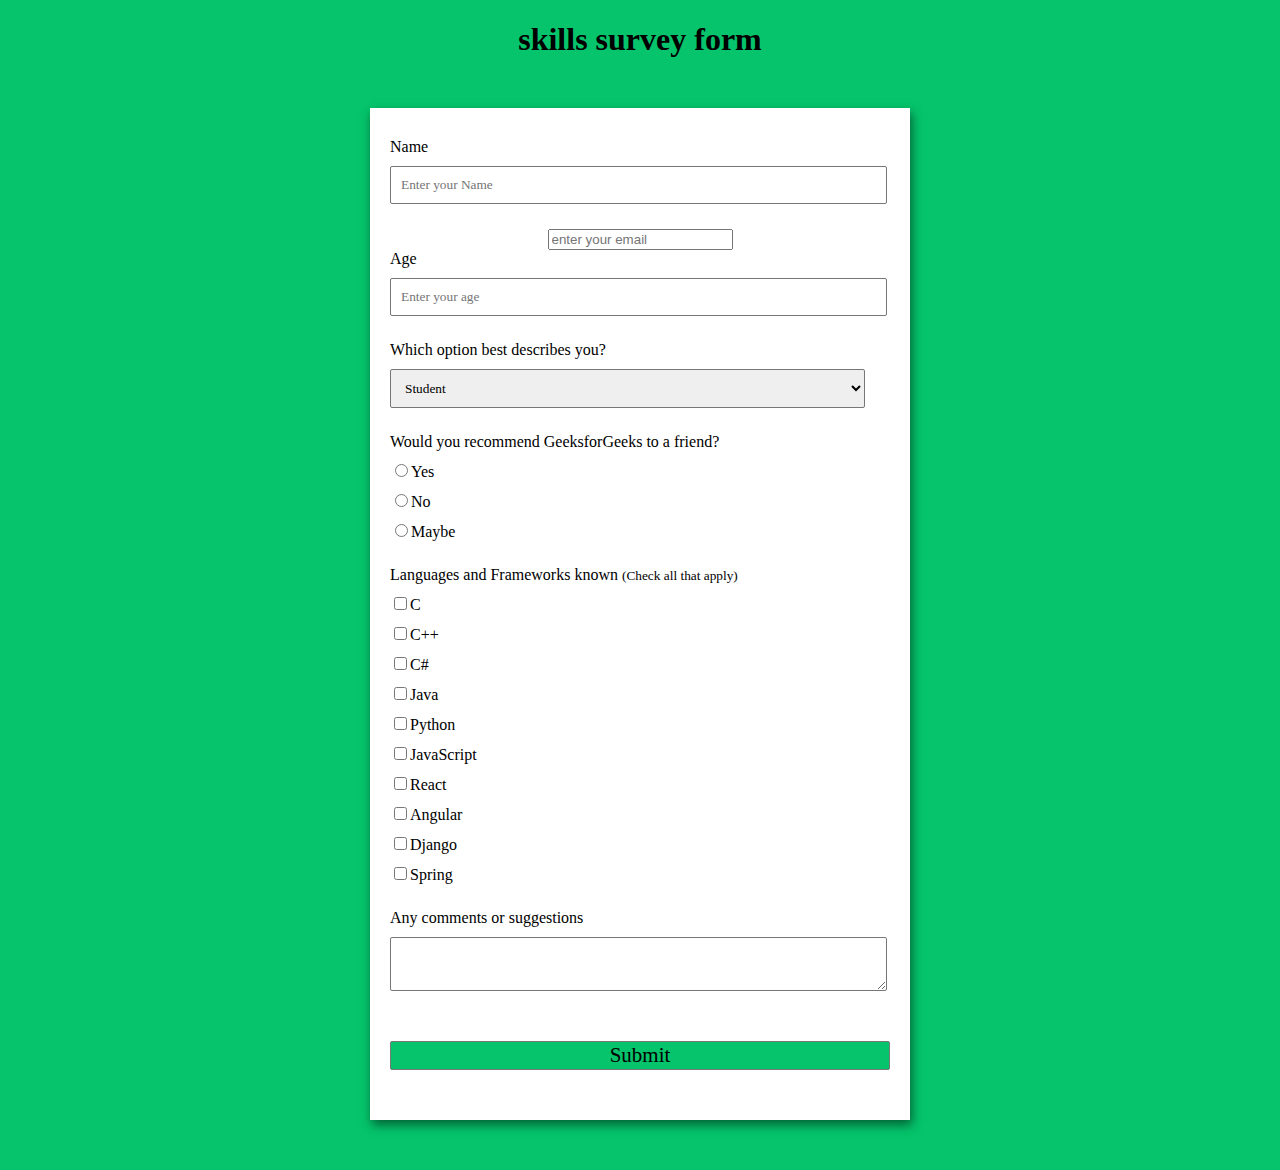
<file: Build a Survey Form/index.html>
<!DOCTYPE html>
<html lang="en">
<head>
    <meta charset="UTF-8">
    <meta name="viewport" content="width=device-width, initial-scale=1.0">
    <title>survey-form</title>
<link rel="stylesheet" href="style.css">
</head>
<body>
    <h1>skills survey form</h1>

<!-- create form -->
    <form id="form">

        <!-- details -->
        <div class="form-control">
            <label for="name" id="label-name">
                Name
            </label>

            <!-- input type text -->
            <input type="text" id="name"
            placeholder="Enter your Name"/>

        </div>

        <div class="from-control">
            <label for="email"></label>


        <!-- input type email -->

        <input type="email"  id="email"
            placeholder="enter your email"/>

        </div>

        <div class="form-control">
            <label for="age" id="label-age">
                Age
            </label>
 
            <!-- Input Type Text -->
            <input type="text" id="age"
                   placeholder="Enter your age" />
        </div>
        <div class="form-control">
            <label for="role" id="label-role">
                Which option best describes you?
            </label>
 
            <!-- Dropdown options -->
            <select name="role" id="role">
                <option value="student">Student</option>
                <option value="intern">Intern</option>
                <option value="professional">
                    Professional
                </option>
                <option value="other">Other</option>
            </select>
        </div>
 
        <div class="form-control">
            <label>
                Would you recommend GeeksforGeeks
                to a friend?
            </label>
 
            <!-- Input Type Radio Button -->
            <label for="recommed-1">
                <input type="radio" id="recommed-1"
                       name="recommed">Yes
                  </input>
            </label>
            <label for="recommed-2">
                <input type="radio" id="recommed-2"
                       name="recommed">No
                  </input>
            </label>
            <label for="recommed-3">
                <input type="radio" id="recommed-3"
                       name="recommed">Maybe
                  </input>
            </label>
        </div>
 
        <div class="form-control">
            <label>Languages and Frameworks known
                <small>(Check all that apply)</small>
            </label>
            <!-- Input Type Checkbox -->
            <label for="inp-1">
                <input type="checkbox" name="inp">C
                  </input>
              </label>
            <label for="inp-2">
                <input type="checkbox" name="inp">C++
                  </input>
            </label>
            <label for="inp-3">
                <input type="checkbox" name="inp">C#
                  </input>
            </label>
            <label for="inp-4">
                <input type="checkbox" name="inp">Java
                  </input>
            </label>
            <label for="inp-5">
                <input type="checkbox" name="inp">Python
                  </input>
            </label>
            <label for="inp-6">
                <input type="checkbox" name="inp">JavaScript
                  </input>
            </label>
            <label for="inp-7">
                <input type="checkbox" name="inp">React
                  </input>
            </label>
            <label for="inp-7">
                <input type="checkbox" name="inp">Angular
                  </input>
            </label>
            <label for="inp-7">
                <input type="checkbox" name="inp">Django
                  </input>
            </label>
            <label for="inp-7">
                <input type="checkbox" name="inp">Spring
                  </input>
            </label>
        </div>
 
        <div class="form-control">
            <label for="comment">
                Any comments or suggestions
            </label>
 
            <!-- multi-line text input control -->
            <textarea name="comment" id="comment"
                      placeholder="Enter your comment here">
            </textarea>
        </div>
 
        <!-- Multi-line Text Input Control -->
        <button type="submit" value="submit">
            Submit
        </button>




    </form>
    
</body>
</html>
</file>
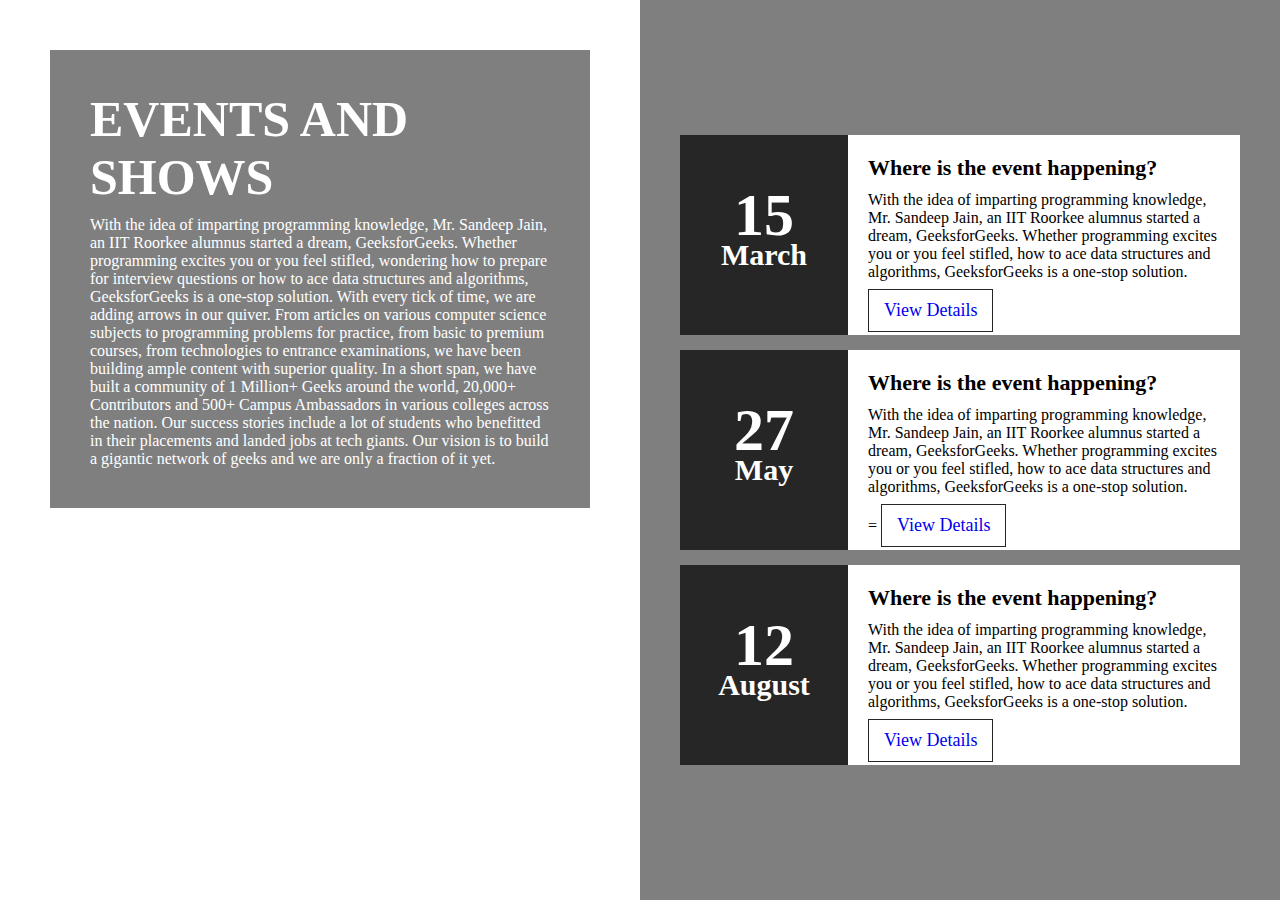
<file: Event Webpage/index.html>
<!DOCTYPE html>
<html lang="en">
<head>
    <meta charset="UTF-8">
    <meta name="viewport" content="width=device-width, initial-scale=1.0">
    <title>event webpage</title>
    <link rel="stylesheet" href="style.css">
</head>
<body>
   
    <section>
        <div class="leftBox">
            <div class="content">
                <h1>
                    Events and Shows
                </h1>
                <p>
                    With the idea of imparting programming
                    knowledge, Mr. Sandeep Jain, an IIT
                    Roorkee alumnus started a dream,
                    GeeksforGeeks. Whether programming
                    excites you or you feel stifled,
                    wondering how to prepare for
                    interview questions or
                    how to ace data structures and
                    algorithms, GeeksforGeeks is a
                    one-stop solution. With every
                    tick of time, we are adding arrows
                    in our quiver. From articles on
                    various computer science subjects
                    to programming problems for practice,
                    from basic to premium courses, from
                    technologies to entrance examinations,
                    we have been building ample content
                    with superior quality. In a short
                    span, we have built a community of
                    1 Million+ Geeks around the world, 20,000+
                    Contributors and 500+ Campus Ambassadors
                    in various colleges across the nation.
                    Our success stories include a lot of
                    students who benefitted in their
                    placements and landed jobs at tech
                    giants. Our vision is to build a gigantic
                    network of geeks and we are only a
                    fraction of it yet.
                </p>
            </div>
        </div>
        <div class="events">
            <ul>
                <li>
                    <div class="time">
                        <h2>
                            15 <br><span>March</span>
                        </h2>
                    </div>
                    <div class="details">
                        <h3>
                            Where is the event happening?
                        </h3>
                        <p>
                            With the idea of imparting programming
                            knowledge, Mr. Sandeep Jain, an IIT
                            Roorkee alumnus started a dream,
                            GeeksforGeeks. Whether programming
                            excites you or you feel stifled,
                            how to ace data structures and
                            algorithms, GeeksforGeeks is a
                            one-stop solution.
                        </p>
                        <a href="#">View Details</a>
                    </div>
                    <div style="clear: both;"></div>
                </li>
                <li>
                    <div class="time">
                        <h2>
                            27 <br><span>May</span>
                        </h2>
                    </div>
                    <div class="details">
                        <h3>
                            Where is the event happening?
                        </h3>
                        <p>
                            With the idea of imparting programming
                            knowledge, Mr. Sandeep Jain, an IIT
                            Roorkee alumnus started a dream,
                            GeeksforGeeks. Whether programming
                            excites you or you feel stifled,
                            how to ace data structures and
                            algorithms, GeeksforGeeks is a
                            one-stop solution.
                        </p>=
                        <a href="#">View Details</a>
                    </div>
                    <div style="clear:both;"></div>
                </li>
                <li>
                    <div class="time">
                        <h2>
                            12 <br><span>August</span>
                        </h2>
                    </div>
                    <div class="details">
                        <h3>
                            Where is the event happening?
                        </h3>
                        <p>
                            With the idea of imparting programming
                            knowledge, Mr. Sandeep Jain, an IIT
                            Roorkee alumnus started a dream,
                            GeeksforGeeks. Whether programming
                            excites you or you feel stifled,
                            how to ace data structures and
                            algorithms, GeeksforGeeks is a
                            one-stop solution.
                        </p>
                        <a href="#">View Details</a>
                    </div>
                    <div style="clear:both;"></div>
                </li>
            </ul>
        </div>
    </section>
    
</body>
</html>
</file>
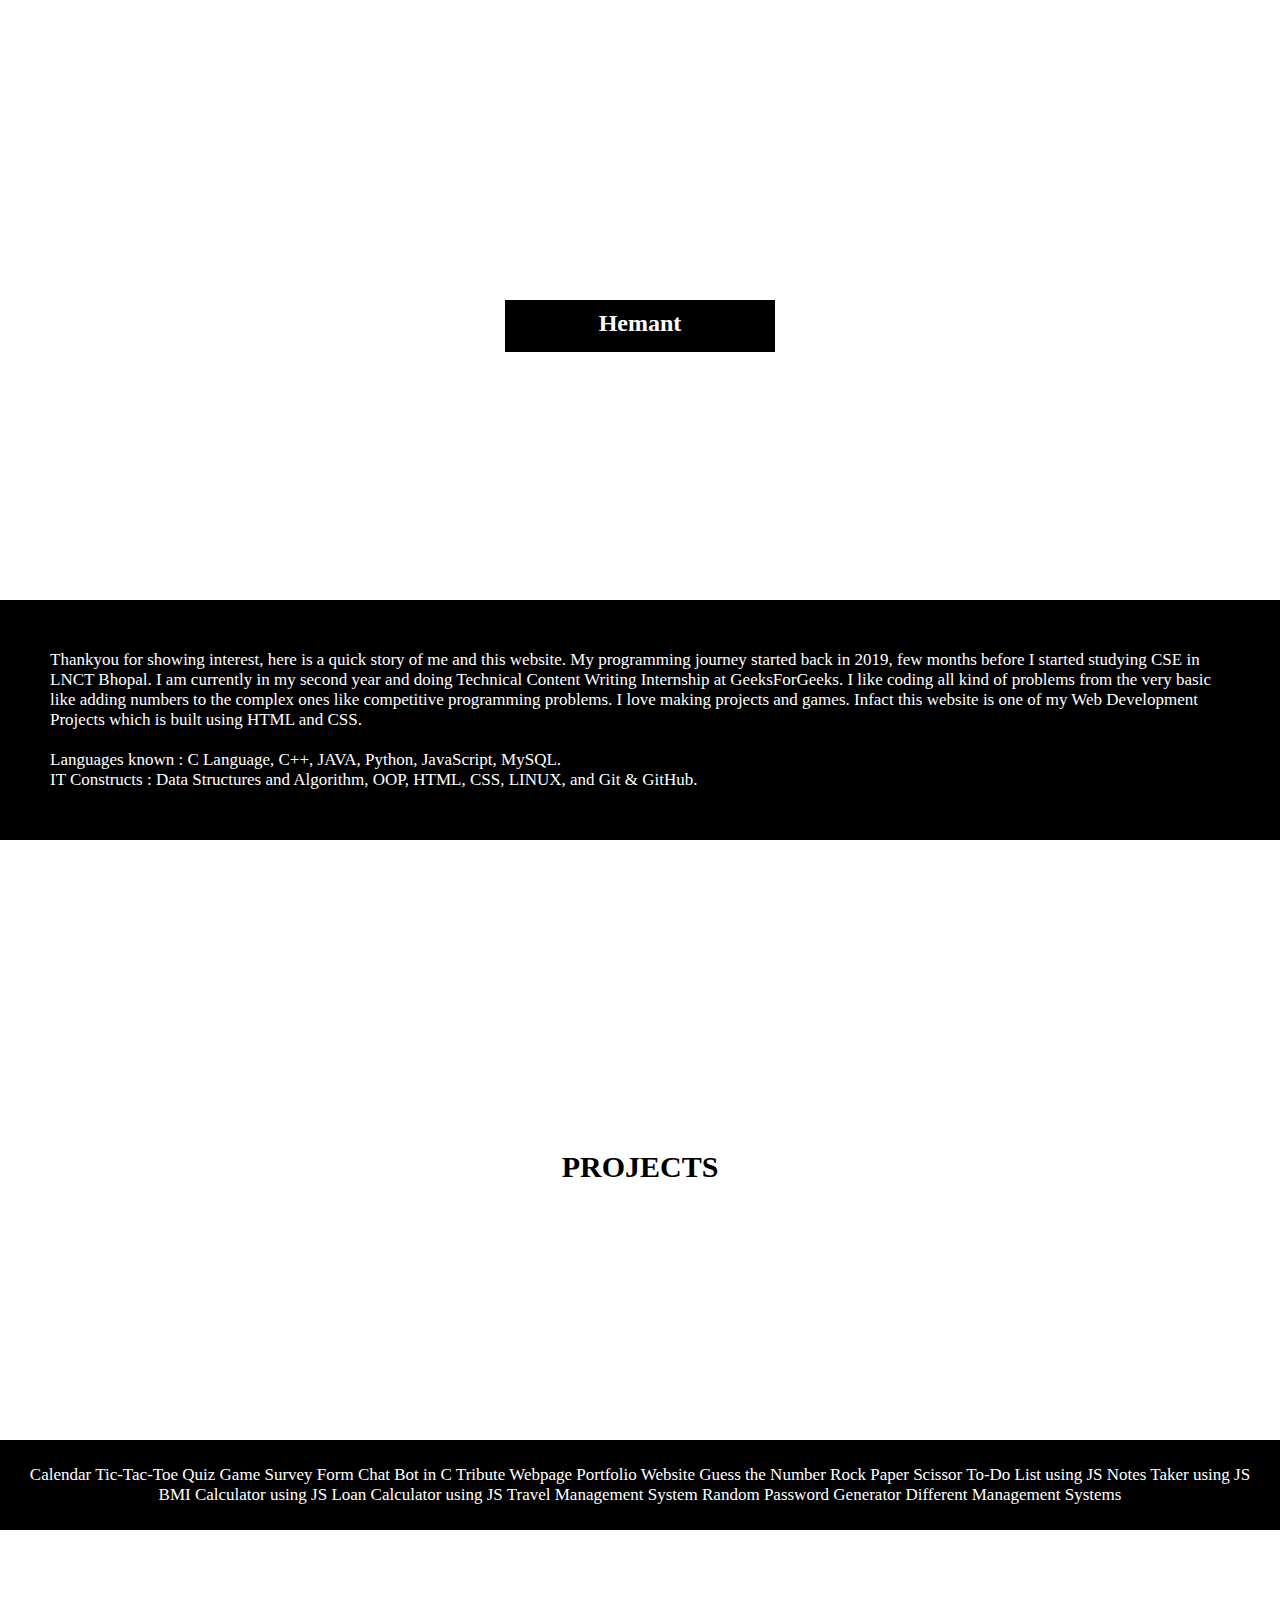
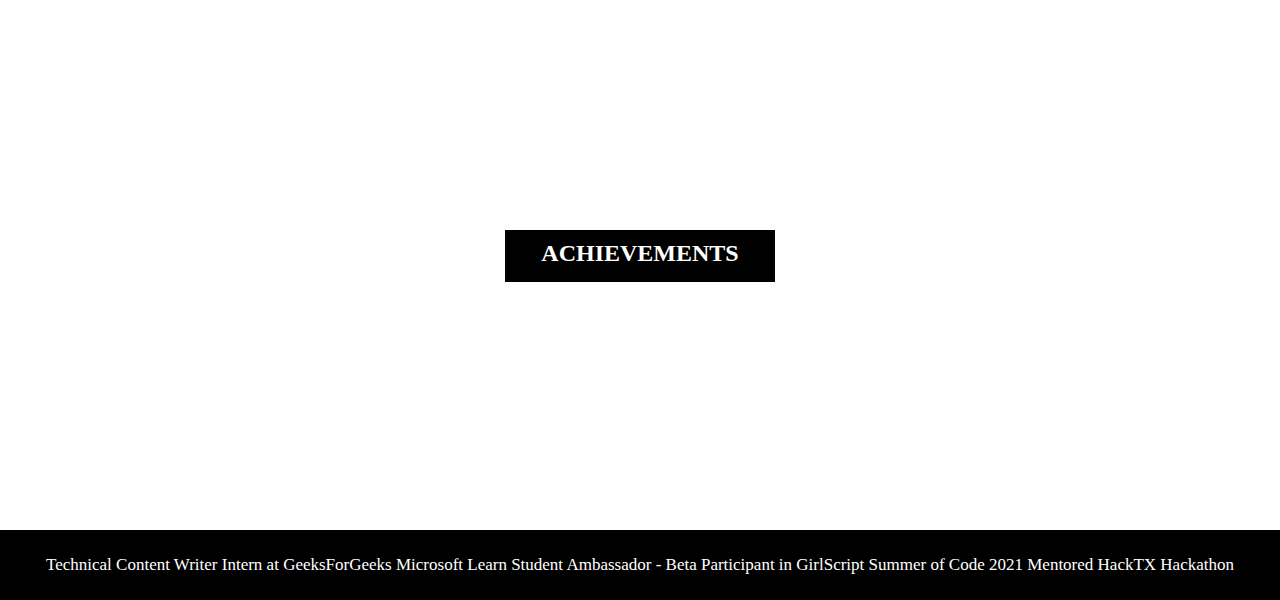
<file: Parallax Webpage/index.html>
<!DOCTYPE html>
<html lang="en">
<head>
    <meta charset="UTF-8">
    <meta name="viewport" content="width=device-width, initial-scale=1.0">
    <title>parallax webpage</title>
    <link rel="stylesheet" href="style.css">
</head>
<body>
    	<!-- Giving title of the first parallax -->
	<div class="parallax-1">
		<h2>Hemant</h2>
	</div>

	<!--Content of first parallax -->
	<div class="para-1">
		<p>
			Thankyou for showing interest, 
			here is a quick story of me and
			this website. My programming 
			journey started back in 2019, 
			few months before I started 
			studying CSE in LNCT Bhopal. 
			I am currently in my second 
			year and doing Technical 
			Content Writing Internship
			at GeeksForGeeks. I like 
			coding all kind of problems 
			from the very basic like adding 
			numbers to the complex ones like
			competitive programming problems.
			I love making projects and games.
			Infact this website is one of my 
			Web Development Projects which 
			is built using HTML and CSS.<br>
			<br>Languages known : C Language, 
			C++, JAVA, Python, JavaScript, 
			MySQL.<br> IT Constructs : Data 
			Structures and Algorithm, OOP, 
			HTML, CSS, LINUX, and Git & GitHub.
		</p>
	</div>

	<!-- Giving title of the first parallax -->
	<div class="parallax-2">
		<h2>PROJECTS</h2>
	</div>

	<!--Content of first parallax -->
	<div class="para-2">
		<p>
			 Calendar  
			Tic-Tac-Toe  
			Quiz Game  
			Survey Form  
			Chat Bot in C  
			Tribute Webpage  
			Portfolio Website  
			Guess the Number  
			Rock Paper Scissor 
			To-Do List using JS  
			Notes Taker using JS  
			BMI Calculator using JS 
			Loan Calculator using JS  
			Travel Management System  
			Random Password Generator  
			Different Management Systems
		</p>
	</div>

	<!--This will be same as first parallax-->
	<div class="parallax-1">
		<h2>ACHIEVEMENTS</h2>
	</div>

	<div class="para-2">
		<p>
			 Technical Content Writer 
			Intern at GeeksForGeeks 
			 Microsoft Learn Student 
			Ambassador - Beta  
			Participant in GirlScript Summer 
			of Code 2021  
			Mentored HackTX Hackathon
		</p>
	</div>



</body>
</html>
</file>
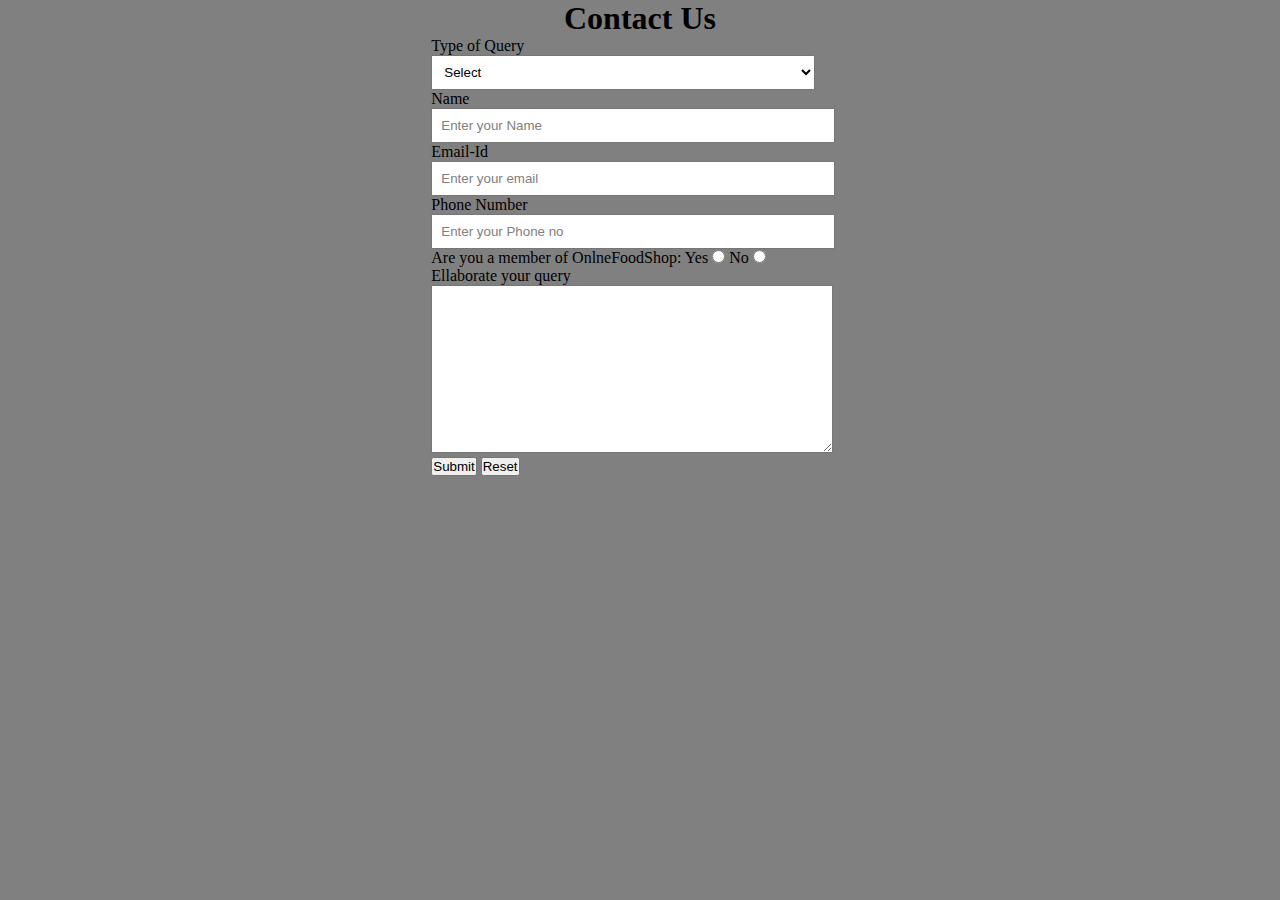
<file: Restaurant Website/contact.html>
<!--Filename - contact.html-->

<!DOCTYPE html>
<html lang="en">

<head>
	<meta charset="UTF-8">
	<meta name="viewport"
		content="width=device-width, initial-scale=1.0">
	<link rel="stylesheet" href="style.css">
	<title>ContactUs</title>
</head>

<body>
	<div id="ContactUs">
		<h1>Contact Us</h1>
		<form action="#">
			<div class="form-shape">
				<label for="query">
					Type of Query
				</label>
				<select name="myQuery" id="query">
					<option value="sel" selected>
						Select
					</option>
					<option value="ord">
						Order related Issues
					</option>
					<option value="Site">
						Site related Issues
					</option>
					<option value="fed">
						Complaint related Issues
					</option>
					<option value="others">
						Others
					</option>
				</select>
			</div>
			<div class="form-shape">
				<label for="name">Name</label>
				<input type="text" name="myName" id="name"
					placeholder="Enter your Name">
			</div>
			<div class="form-shape">
				<label for="email">Email-Id</label>
				<input type="email" name="myEmail" id="email"
					placeholder="Enter your email">
			</div>
			<div class="form-shape">
				<label for="pho">Phone Number</label>
				<input type="phone" name="myPhone" id="pho"
					placeholder="Enter your Phone no">
			</div>
			<div id="radio">
				Are you a member of OnlneFoodShop:
				Yes <input type="radio" name="eligible">
				No <input type="radio" name="eligible">
			</div>
			<div class="form-shape">
				<label for="message">
					Ellaborate your query
				</label>
				<textarea name="mesg" id="message" cols="30" rows="10">
				</textarea>
			</div>
			<input type="submit" value="Submit">
			<input type="reset" value="Reset">
		</form>
	</div>
</body>

</html>
</file>
<file: Build a Survey Form/style.css>
/* Styling the Body element 
        i.e. Color, Font, Alignment */
        body {
            background-color: #05c46b;
            font-family: Verdana;
            text-align: center;
        }
 
        /* Styling the Form (Color, Padding, Shadow) */
        form {
            background-color: #fff;
            max-width: 500px;
            margin: 50px auto;
            padding: 30px 20px;
            box-shadow: 2px 5px 10px rgba(0, 0, 0, 0.5);
        }
 
        /* Styling form-control Class */
        .form-control {
            text-align: left;
            margin-bottom: 25px;
        }
 
        /* Styling form-control Label */
        .form-control label {
            display: block;
            margin-bottom: 10px;
        }
 
        /* Styling form-control input, 
        select, textarea */
        .form-control input,
        .form-control select,
        .form-control textarea {
            border: 1px solid #777;
            border-radius: 2px;
            font-family: inherit;
            padding: 10px;
            display: block;
            width: 95%;
        }
 
        /* Styling form-control Radio 
        button and Checkbox */
        .form-control input[type="radio"],
        .form-control input[type="checkbox"] {
            display: inline-block;
            width: auto;
        }
 
        /* Styling Button */
        button {
            background-color: #05c46b;
            border: 1px solid #777;
            border-radius: 2px;
            font-family: inherit;
            font-size: 21px;
            display: block;
            width: 100%;
            margin-top: 50px;
            margin-bottom: 20px;
        }
</file>
<file: Event Webpage/style.css>
/* Styling the body */
        body {
            margin: 0;
            padding: 0;
        }
 
        /* Styling section, giving background
            image and dimensions */
        section {
            width: 100%;
            height: 100vh;
            background:
                url(
'https://media.geeksforgeeks.org/wp-content/uploads/20210408155049/gfg9.png'
                );
            background-size: cover;
        }
 
        /* Styling the left floating section */
        section .leftBox {
            width: 50%;
            height: 100%;
            float: left;
            padding: 50px;
            box-sizing: border-box;
        }
 
        /* Styling the background of 
            left floating section */
        section .leftBox .content {
            color: #fff;
            background: rgba(0, 0, 0, 0.5);
            padding: 40px;
            transition: .5s;
        }
 
        /* Styling the hover effect  
            of left floating section */
        section .leftBox .content:hover {
            background: #e91e63;
        }
 
        /* Styling the header of left 
            floating section */
        section .leftBox .content h1 {
            margin: 0;
            padding: 0;
            font-size: 50px;
            text-transform: uppercase;
        }
 
        /* Styling the paragraph of 
            left floating section */
        section .leftBox .content p {
            margin: 10px 0 0;
            padding: 0;
        }
 
        /* Styling the three events section */
        section .events {
            position: relative;
            width: 50%;
            height: 100%;
            background: rgba(0, 0, 0, 0.5);
            float: right;
            box-sizing: border-box;
        }
 
        /* Styling the links of 
        the events section */
        section .events ul {
            position: absolute;
            top: 50%;
            transform: translateY(-50%);
            margin: 0;
            padding: 40px;
            box-sizing: border-box;
        }
 
        /* Styling the lists of the event section */
        section .events ul li {
            list-style: none;
            background: #fff;
            box-sizing: border-box;
            height: 200px;
            margin: 15px 0;
        }
 
        /* Styling the time class of events section */
        section .events ul li .time {
            position: relative;
            padding: 20px;
            background: #262626;
            box-sizing: border-box;
            width: 30%;
            height: 100%;
            float: left;
            text-align: center;
            transition: .5s;
        }
 
        /* Styling the hover effect
            of events section */
        section .events ul li:hover .time {
            background: #e91e63;
        }
 
        /* Styling the header of time 
            class of events section */
        section .events ul li .time h2 {
            position: absolute;
            margin: 0;
            padding: 0;
            top: 50%;
            left: 50%;
            transform: translate(-50%, -50%);
            color: #fff;
            font-size: 60px;
            line-height: 30px;
        }
 
        /* Styling the texts of time 
        class of events section */
        section .events ul li .time h2 span {
            font-size: 30px;
        }
 
        /* Styling the details 
        class of events section */
        section .events ul li .details {
            padding: 20px;
            background: #fff;
            box-sizing: border-box;
            width: 70%;
            height: 100%;
            float: left;
        }
 
        /* Styling the header of the 
        details class of events section */
        section .events ul li .details h3 {
            position: relative;
            margin: 0;
            padding: 0;
            font-size: 22px;
        }
 
        /* Styling the lists of details 
        class of events section */
        section .events ul li .details p {
            position: relative;
            margin: 10px 0 0;
            padding: 0;
            font-size: 16px;
        }
 
        /* Styling the links of details
        class of events section */
        section .events ul li .details a {
            display: inline-block;
            text-decoration: none;
            padding: 10px 15px;
            border: 1.5px solid #262626;
            margin-top: 8px;
            font-size: 18px;
            transition: .5s;
        }
 
        /* Styling the details class's hover effect */
        section .events ul li .details a:hover {
            background: #e91e63;
            color: #fff;
            border-color: #e91e63;
        }
</file>
<file: Parallax Webpage/style.css>
/* Styling the body */
* {
    margin: 0px;
    padding: 0px;
}

/* Styling the first parallax's 
height, width and background color */
.parallax-1 {
    width: 100%;
    height: 600px;
    background: url(
'https://media.geeksforgeeks.org/wp-content/uploads/20210402175040/back22.jpg');
    background-size: 100% 100%;
    background-attachment: fixed;
}

/* Styling the title of first parallax */
.parallax-1 h2 {
    margin: auto;
    position: relative;
    left: 500x;
    top: 300px;
    width: 250px;
    height: 32px;
    padding: 10px;
    background-color: black;
    color: white;
    text-align: center;
}

/* Styling the second parallax's 
height, width and background color */
.parallax-2 {
    width: 100%;
    height: 600px;
    background: url(
'https://media.geeksforgeeks.org/wp-content/uploads/20210402175040/back22.jpg');
    background-size: 100% 100%;
    background-attachment: fixed;
}

/* Styling the title of second parallax */
.parallax-2 h2 {
    margin: auto;
    position: relative;
    left: 500x;
    top: 300px;
    width: 250px;
    height: 37px;
    padding: 10px;
    background-color: white;
    color: black;
    text-align: center;
    font-size: 30px;
    font-family: Verdana;
}

/* Styling the content or paragraph */
.para-1 {
    padding: 50px;
    background-color: black;
    color: white;
    font-size: 17px;
}

/* Styling the content or paragraph */
.para-2 {
    text-align: center;
    padding: 25px;
    font-size: 17px;
    font-family: Verdana;
    background-color: black;
    color: white;
}
</file>
<file: Restaurant Website/style.css>
/* style.css */

/*CSS Reset*/
* {
	margin: 0px;
	padding: 0px;
}

/*Header Styling*/
#top {
	color: rgb(245, 10, 10);
	text-align: center;
	font-size: 46px;
	font-family: 'Ubuntu Mono', monospace;
}

#top1 {
	text-align: center;
	color: black;
	font-size: 21px;
	font-family: 'Ubuntu Mono', monospace;
}

/* Navigation bar styling*/
/*Navbar image styling*/
#navbar img {
	display: block;
	width: 50px;
	height: 50px;
	margin: auto;
	margin-bottom: 3px;
}

/*Navbar Functionality*/
#navbar {
	display: flex;
	flex-direction: column;
	background-color: gray;
	height: 14vh;
	width: 100vw;
	font-family: 'Ubuntu Mono', monospace;
	margin-top: 10px;
	border: 2px solid black;
	border-radius: 15px;
}

/*Navbar content functionality*/
#navcontent {
	display: flex;
	justify-content: center;
}

/*Navbar content styling*/
ul li {
	list-style: none;
	margin: 15px;
	border-radius: 20px;
}

ul li a {
	padding: 1px;
	color: white;
	text-decoration: none;
	border-radius: 10px;
}

ul li a:hover {
	background-color: red;
	border-radius: 10px;
}

/* website background image designing */
#container1 {
	position: relative;
	display: flex;
	flex-direction: column;
	align-items: center;
	width: 100vw;
	height: 63vh;
}

/*Setting the background image using before pseudo selector*/
#container1::before {
	content: '';
	background: url("/image/1.webp") no-repeat center center/cover;
	width: 100vw;
	height: 59vh;
	position: absolute;
	top: 0px;
	left: 0px;
	font-family: 'Ubuntu Mono', monospace;
	margin-right: 45px;
	font-weight: bold;
	z-index: -1;
	opacity: 0.89;
	border: 2px solid black;
	border-bottom-left-radius: 100px;
}

#row1 {
	color: black;
	font-weight: bold;
	font-size: 2rem;
	text-align: center;
	margin-top: 35px;
}

/*Button Styling*/
.btn {
	margin-top: 15px;
	border: 3px solid white;
	border-radius: 15px;
	background-color: yellow;
	font-size: 20px;
	font-weight: bold;
	font-family: 'Ubuntu Mono', monospace;
}

.btn:hover {
	cursor: pointer;
	background-color: red;
}

#container3 {
	display: flex;
	justify-content: space-evenly;
}

#row2 {
	width: 24vw;
	height: 21vh;
	box-shadow: 2px 7px 16px 19px;
	margin-top: 51px;
	margin-bottom: 51px;
	display: flex;
	justify-content: center;
	align-items: flex-end;
	position: relative;
	margin-right: 38px;
	border-radius: 40px;
}

#row2::before {
	content: '';
	background: url("/image/2.jpeg") no-repeat center center/cover;
	position: absolute;
	top: 0px;
	left: 0px;
	width: 24vw;
	height: 21vh;
	z-index: -1;
	border-radius: 40px;
}

#row3 {
	position: relative;
	width: 24vw;
	height: 21vh;
	display: flex;
	justify-content: center;
	align-items: flex-end;
	box-shadow: 2px 7px 16px 19px;
	margin-top: 51px;
	margin-bottom: 51px;

	margin-left: 38px;
	border-radius: 40px;
}

#row3::before {
	content: '';
	background: url('/image/3.jpeg') no-repeat center center/cover;
	position: absolute;
	top: 0px;
	left: 0px;
	width: 24vw;
	height: 21vh;
	z-index: -1;
	border-radius: 40px;
}

#top3 {
	text-align: center;
	color: red;
	font-family: 'Ubuntu Mono', monospace;
}

#container4 {
	display: grid;
	grid-template-columns: repeat(auto-fit, minmax(350px, 1fr));
	margin: 41px;
}

#row4 {
	width: 29vw;
	height: 360px;
	border: 2px solid black;
	background: url('/image/a1.jpeg') no-repeat center center/cover;
	display: flex;
	justify-content: center;
	align-items: flex-end;
	border-radius: 15px;
}

#row5 {
	width: 29vw;
	height: 360px;
	border: 2px solid black;
	background: url('/image/a2.jpeg') no-repeat center center/cover;
	display: flex;
	justify-content: center;
	align-items: flex-end;
	border-radius: 15px;
}

#row6 {
	width: 30vw;
	height: 360px;
	border: 2px solid black;
	background: url('/image/a3.jpeg') no-repeat center center/cover;
	display: flex;
	justify-content: center;
	align-items: flex-end;
	border-radius: 15px;
}

/*Designing the footer*/
footer {
	text-align: center;
}

/*Designing of Contact Us*/
#ContactUs {
	width: 100vw;
	height: 100vh;
	display: flex;
	flex-direction: column;
	align-items: center;
	background-color: gray;
}

.form-shape input,
.form-shape select,
.form-shape textarea {
	width: 92%;
	padding: 0.5rem;
}

/*Changing the color of placeholder*/
::placeholder {
	color: gray;
}

/*Making the webpage responsive using media queries*/
@media only screen and (max-width:1131px) {
	#row4 {
		width: 42vw;
	}

	#row5 {
		width: 45vw;
	}

	#row6 {
		margin-top: 20px;
		width: 90vw;
	}
}

@media only screen and (min-width:600px) and (max-width:781px) {
	#row4 {
		width: 84vw;
		margin: auto;
		margin-left: 22px;
	}

	#row5 {

		width: 84vw;
		margin: auto;
		margin-top: 20px;
		margin-left: 22px;
	}

	#row6 {
		width: 84vw;
		margin: auto;
		margin-top: 20px;
		margin-left: 22px;
	}
}

@media only screen and (max-width:600px) {
	#row4 {
		width: 78vw;
		margin: auto;
		margin-left: 3px;
	}

	#row5 {

		width: 78vw;
		margin: auto;
		margin-top: 20px;
		margin-left: 3px;
	}

	#row6 {
		width: 78vw;
		margin: auto;
		margin-top: 20px;
		margin-left: 3px;
	}
}

@media only screen and (min-height:1000px) {
	#navbar {
		height: 10vh;
	}

	#container1::before {
		height: 39vh;
	}

	#container1 {
		height: 44vh
	}
}
</file>
